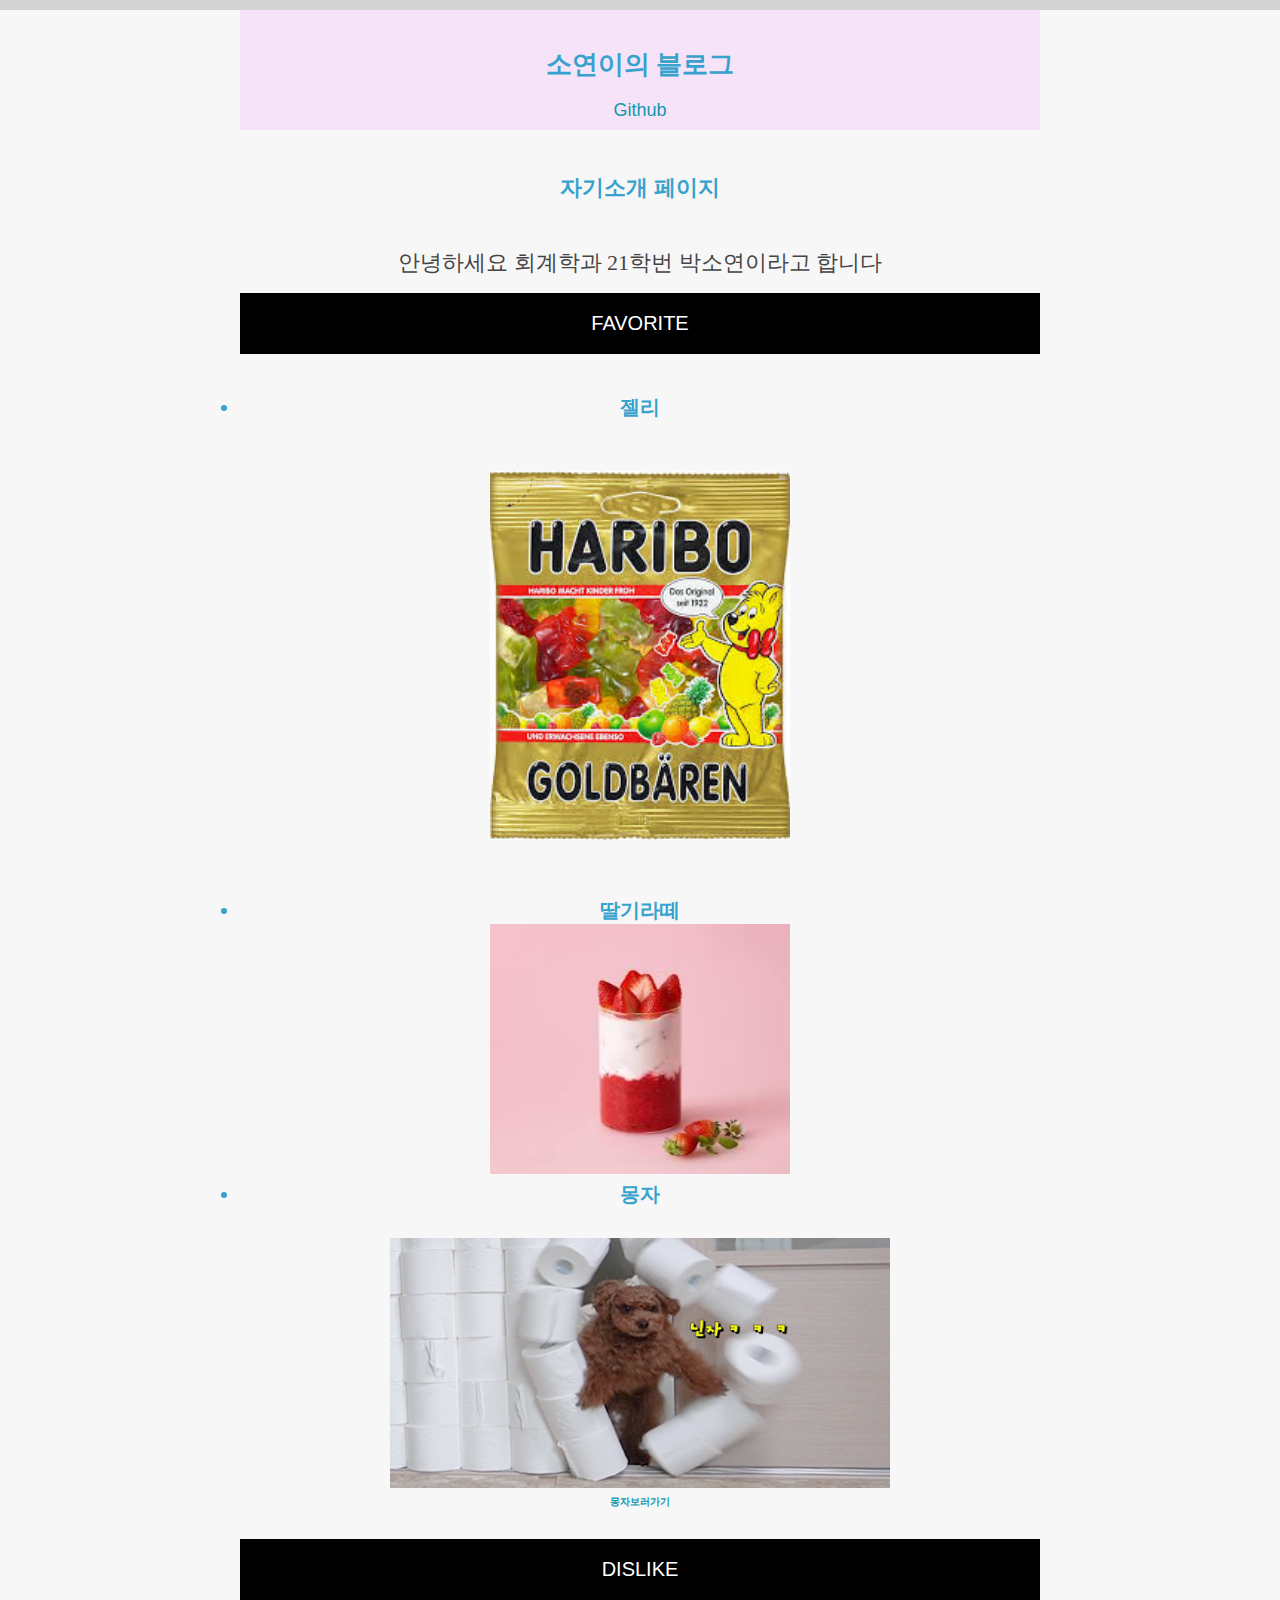
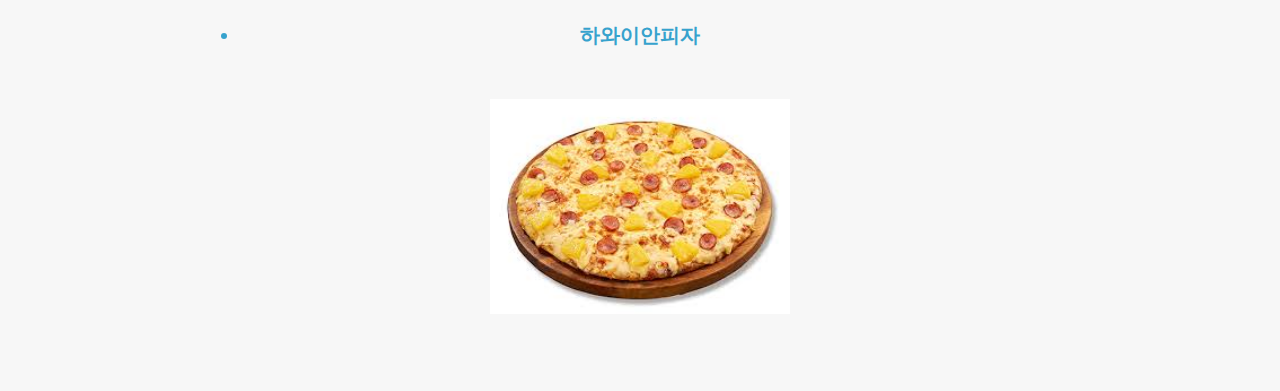
<file: index.html>
<!DOCTYPE html>

<html lang="ko">
  <head>
    <meta charset="UTF-8" />
    <link href="style.css" rel="stylesheet"/>
    <title>블로그명을 입력하세요.</title>
    <link rel="icon" href="icons8-home-100.png">
  </head>
  
  <body>

    <div class="container">
    
    <header class="main-header">
      <h1>소연이의 블로그</h1>

      
      <nav>
        <a href="https://github.com/small-kite" target="_blank">Github</a>
      </nav>

     

    </header>

    <article>
        <header class="post-header">
    <h2> 
      <p> <strong>자기소개 페이지</strong>
      </p></header>
      </article>
    </h2>

    <p class="related-author">안녕하세요 회계학과 21학번 박소연이라고 합니다 </p>
  
    
    
     <p>
    <button class="favorite">favorite</button>
  </p>
    
    <h3>
    
      <li>젤리</li>
      <style> div {text-align: center;
      }
      </style>
      <div>
      <img
      src="haribo.png"
      alt="haribo"
      width="100"
      height="50"
      class="haribo-png"
      
    /></div>

    
        <li>딸기라떼</li>
        <img
          src="two.jpg"
          alt="twosome"
          width="300"
          height="250"
          class="twosome-jpg"
          
        /></a>
      

     

      <li>몽자</li>
      <figure>
      <a href="https://www.youtube.com/watch?v=sXhsePfNcSc" target="_blank">
        <img
          src="unnamed.png"
          alt="Mongja"
          width="500"
          height="250"
          class="post-png"
        
        /><figcaption>몽자보러가기</figcaption></a></figure>
      
    

    <p>
      <button class="dislike">dislike</button>
    </p>
        <li>하와이안피자</li>
          <img
          src="pizza.jpg"
          alt="pizza"
          width="500"
          height="250"
          class="pizza-jpg"
          
        />
</h3>
   


   

  </body>

  
</html>
</file>
<file: style.css>
body {
  color: #444;
  font-family: sans-serif;
  border-top: 10px solid lightgray;
  margin: 0;
  padding: 0;
}

h1,
h2,
h3,
h4,
p,
li {
  font-family: snas-serif;
  /* color: #444; */
}

h1,
h2,
h3 {
  color: rgba(54, 162, 205, 80);
}

h1 {
  font-size: 26px;
  text-transform: uppercase;
  font-style: normal;
  text-align: center;
}

h2 {
  position: relative;
}

h2 {
  font-size: 60px;
  margin-bottom: 60px;
}

h3 {
  font-size: 30px;
  margin-bottom: 20px;
  margin-top: 40px;
}

p {
  font-size: 22px;
  line-height: 0.7;
}

li {
  font-size: 20px;
}

footer p {
  font-size: 16px;
}

#author {
  font-style: normal;
  font-size: 10px;
}

.main-header {
  background-color: rgb(247, 227, 247, 100);
  padding: 10px;
  padding-left: 40px;
  padding-right: 40px;
  padding: 20px 40px;
  height: 80px;
}

nav {
  font-size: 18px;
}

article {
  margin-bottom: 40px;
}

.post-header {
  margin-bottom: 40px;
}
aside {
  background-color: #f7f7f7;
  border-top: 5px dotted #1098ad;
  border-bottom: 5px dotted #1098ad;
  padding-bottom: 50px;
  margin-bottom: 60px;
  padding: 50px 0;
  width: 500px;
}

body {
  background-color: #f7f7f7;
}

.container {
  width: 800px;
  /* margin-left: auto;
  margin-right: auto; */
  margin: 0 auto;
}

/* .first-li {
  font-weight: bold;
} */

li:first-child {
  font-weight: bold;
}

li:last-child {
  font-style: normal;
  margin-bottom: 0;
}

a:link {
  color: #1098ad;
  text-decoration: none;
}

a:visited {
  color: #1098ad;
}

a:ctive {
  background-color: black;
  font-style: normal;
}

.post-jpg {
  width: 500px;
  height: auto;
  margin: 90px;
}

.twosome-png {
  width: 300px;
  height: auto;
  margin: 90px;
}
.haribo-png {
  width: 300px;
  height: auto;
  margin: 50px;
}

.pizza-jpg {
  width: 300px;
  height: auto;
  margin: 50px;
}

.favorite {
  background-color: #000;
  border: none;
  color: #fff;
  font-size: 20px;
  text-transform: uppercase;
  cursor: pointer;
  padding: 15px;
  width: 100%;
  border-top: 4px solid black;
  border-bottom: 4px solid black;
  border-right: 4px solid black;
  border-left: 4px solid black;
}

.favorite:hover {
  color: #000;
  background-color: #fff;
}

.like {
  font-size: 10px;
  padding: 10px;
  cursor: pointer;

  position: absolute;
}

.dislike {
  background-color: #000;
  border: none;
  color: #fff;
  font-size: 20px;
  text-transform: uppercase;
  cursor: pointer;
  padding: 15px;
  width: 100%;
  border-top: 4px solid black;
  border-bottom: 4px solid black;
  border-right: 4px solid black;
  border-left: 4px solid black;
}

.dislike:hover {
  color: #000;
  background-color: #fff;
}

figcaption {
  font-size: 10px;
}
</file>
